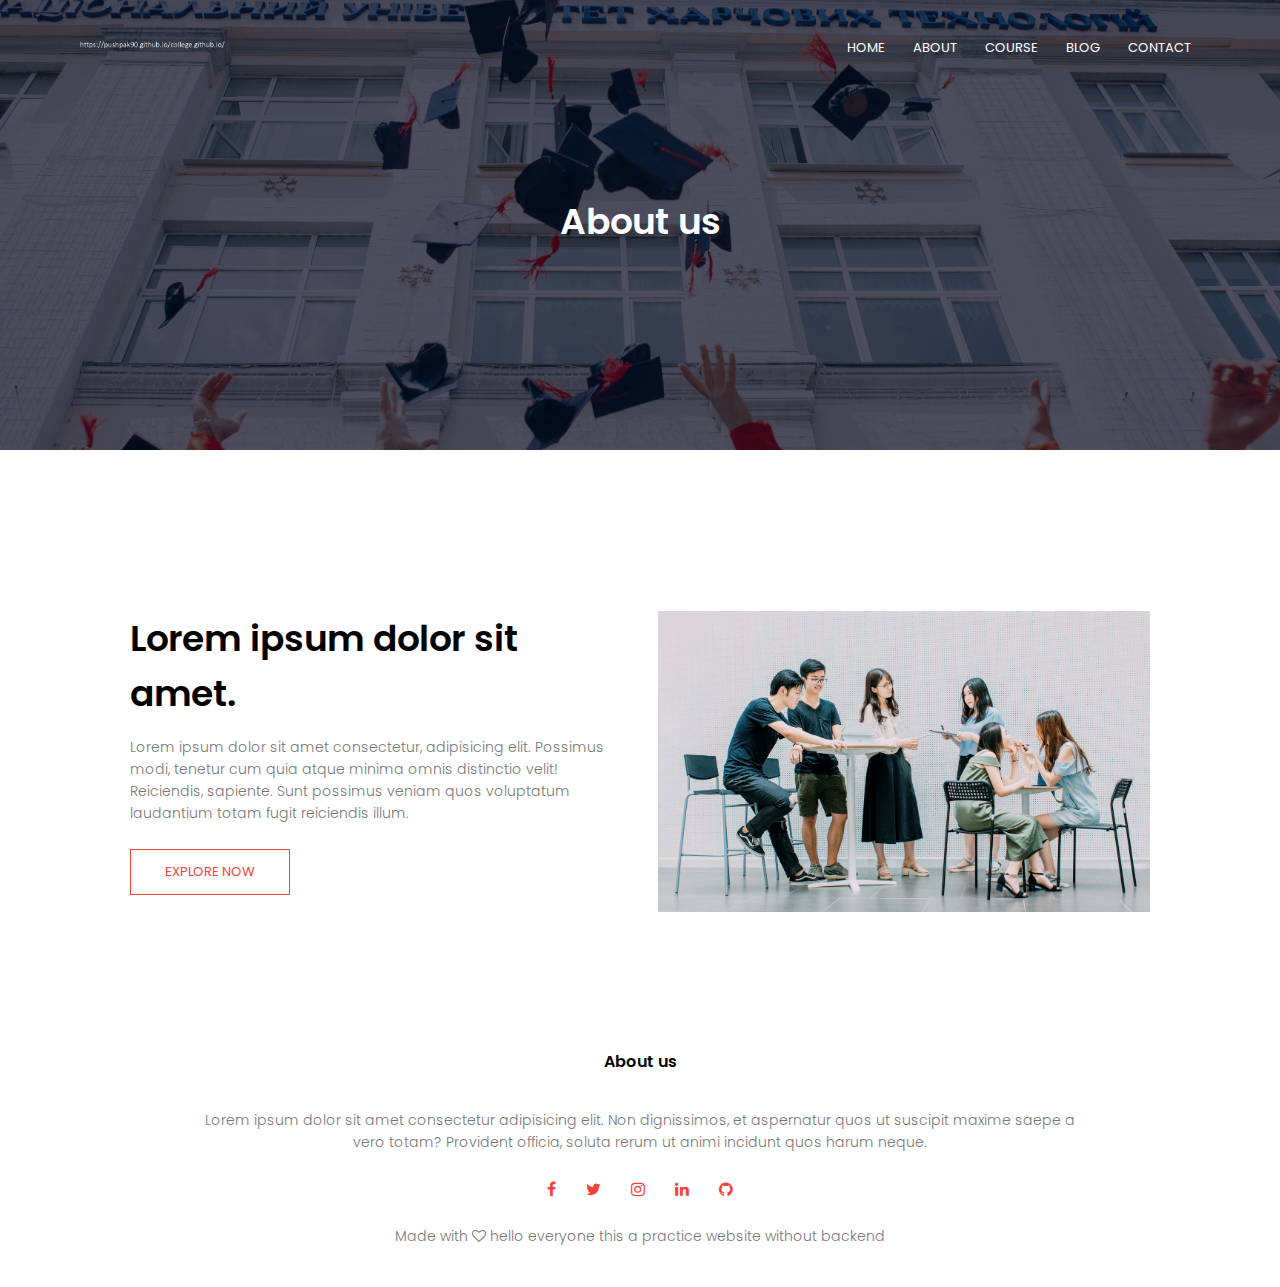
<file: about.html>
<!DOCTYPE html>
<html lang="en">

<head>
    <meta charset="UTF-8">
    <meta http-equiv="X-UA-Compatible" content="IE=edge">
    <meta name="viewport" content="width=device-width, initial-scale=1.0">
    <title>collage website</title>
    <link rel="stylesheet" href="style.css">
    <link rel="preconnect" href="https://fonts.googleapis.com">
    <link rel="preconnect" href="https://fonts.gstatic.com" crossorigin>
    <link href="https://fonts.googleapis.com/css2?family=Poppins:wght@100;200;300;400;600;700&display=swap" rel="stylesheet">
    <link rel="stylesheet" href="https://stackpath.bootstrapcdn.com/font-awesome/4.7.0/css/font-awesome.min.css">
</head>

<body>
    <section class="sub-header">
        <nav>
            <a href="index.html"><img src="img/logo.png" alt="logo"></a>
            <div class="nav-links" id="navLinks">
                <i class="fa fa-times" onclick="hideMenu()"></i>
                <ul>
                    <li><a href="./index.html">HOME</a></li>
                    <li><a href="./about.html">ABOUT</a></li>
                    <li><a href="./course.html">COURSE</a></li>
                    <li><a href="./blog.html">BLOG</a></li>
                    <li><a href="./contact.html">CONTACT</a></li>
                </ul>
            </div>
            <i class="fa fa-bars" onclick="showMenu()"></i>
        </nav>
        <h1>About us </h1>
    </section>
    <!---about us -->
    <section class="about-us">
        <div class="row">
            <div class="about-col">
                <h1>Lorem ipsum dolor sit amet.</h1>
                <p>Lorem ipsum dolor sit amet consectetur, adipisicing elit. Possimus modi, tenetur cum quia atque minima omnis distinctio velit! Reiciendis, sapiente. Sunt possimus veniam quos voluptatum laudantium totam fugit reiciendis illum.</p>
                <a href="" class="hero-btn red-btn">EXPLORE NOW</a>
            </div>
            <div class="about-col">
                <img src="img/about.jpg" alt="">
            </div>
        </div>
    </section>




    <!--footer-->
    <section class="footer">
        <h4>About us</h4>
        <p>Lorem ipsum dolor sit amet consectetur adipisicing elit. Non dignissimos, et aspernatur quos ut suscipit maxime saepe a <br>vero totam? Provident officia, soluta rerum ut animi incidunt quos harum neque.</p>
        <div class="icons">
            <i class="fa fa-facebook"></i>
            <i class="fa fa-twitter"></i>
            <i class="fa fa-instagram"></i>
            <i class="fa fa-linkedin"></i>
            <i class="fa fa-github"></i>
        </div>
        <p>Made with <i class="fa fa-heart-o"></i> hello everyone this a practice website without backend</p>
    </section>


    <!--javascript-->
    <script>
        var navLinks = document.getElementById("navLinks");

        function showMenu() {
            navLinks.style.right = "0";
        }

        function hideMenu() {
            navLinks.style.right = "-200px";
        }
    </script>
</body>

</html>
</file>
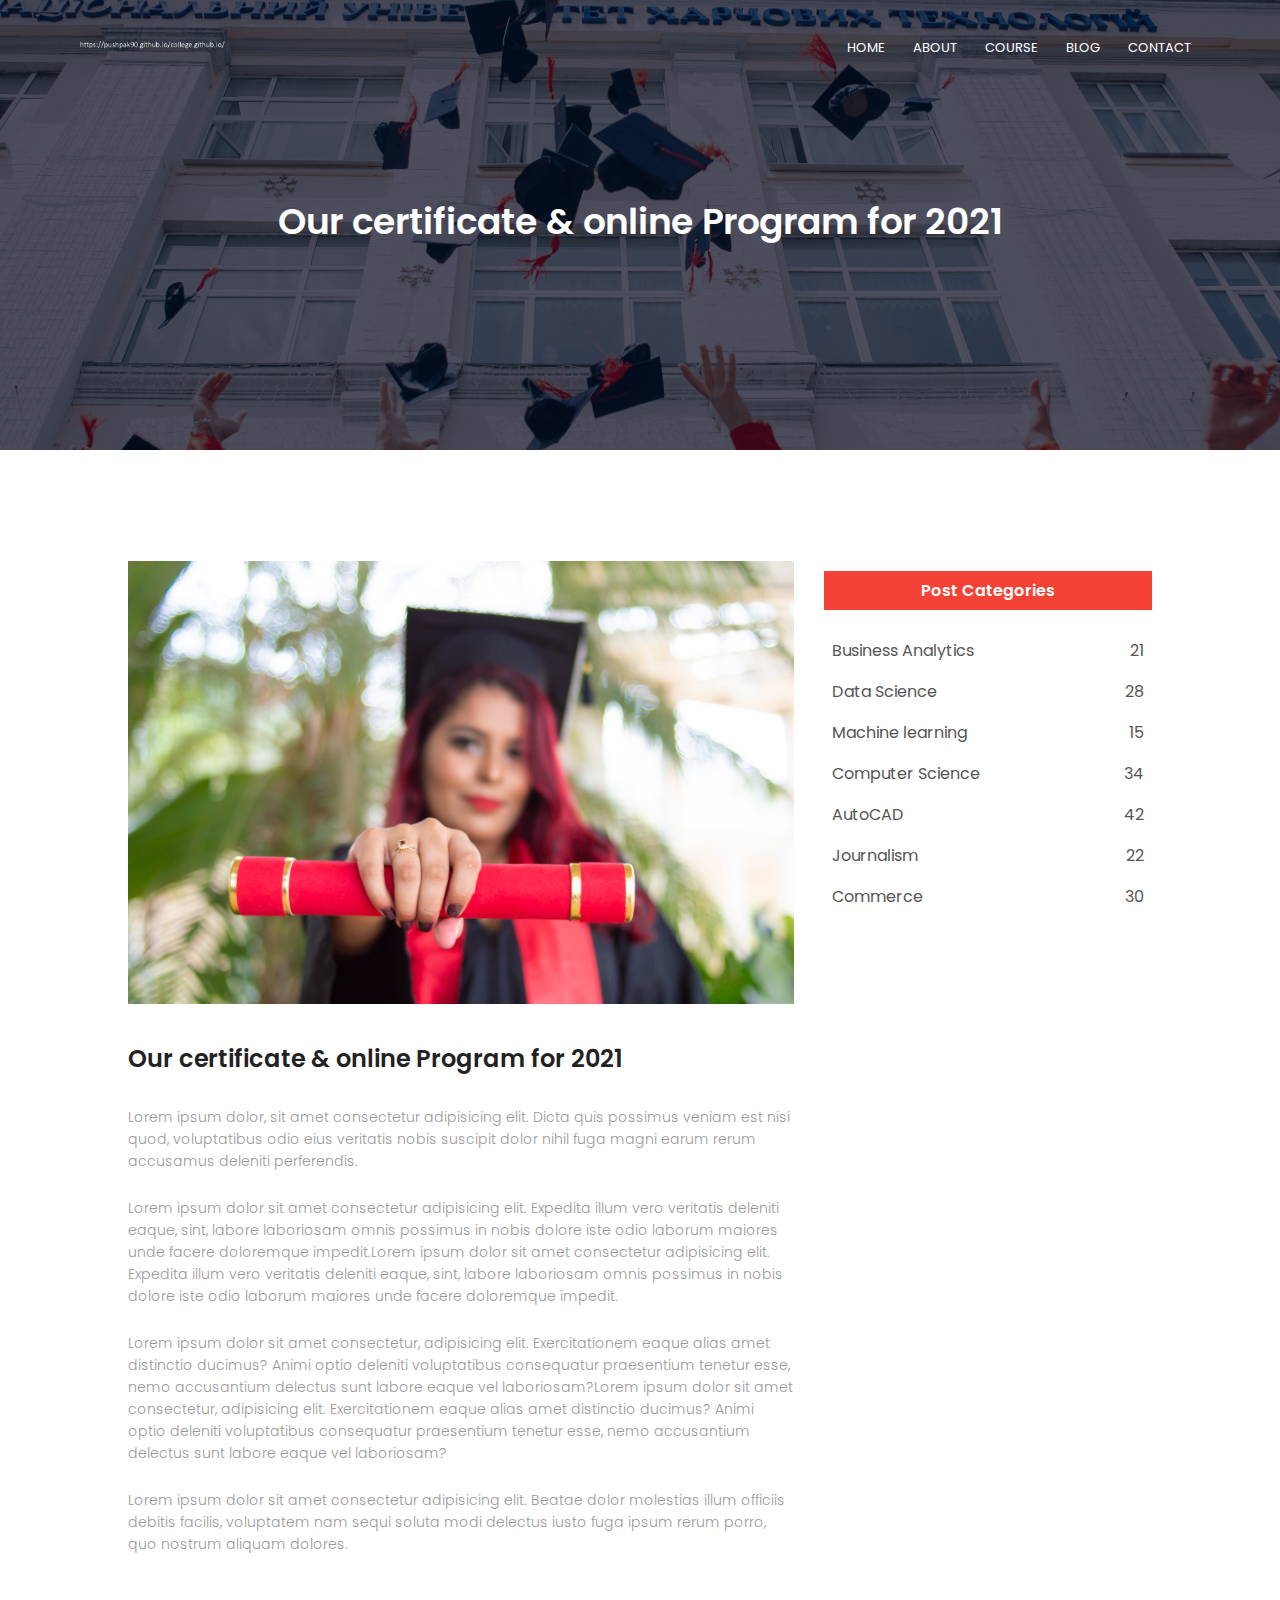
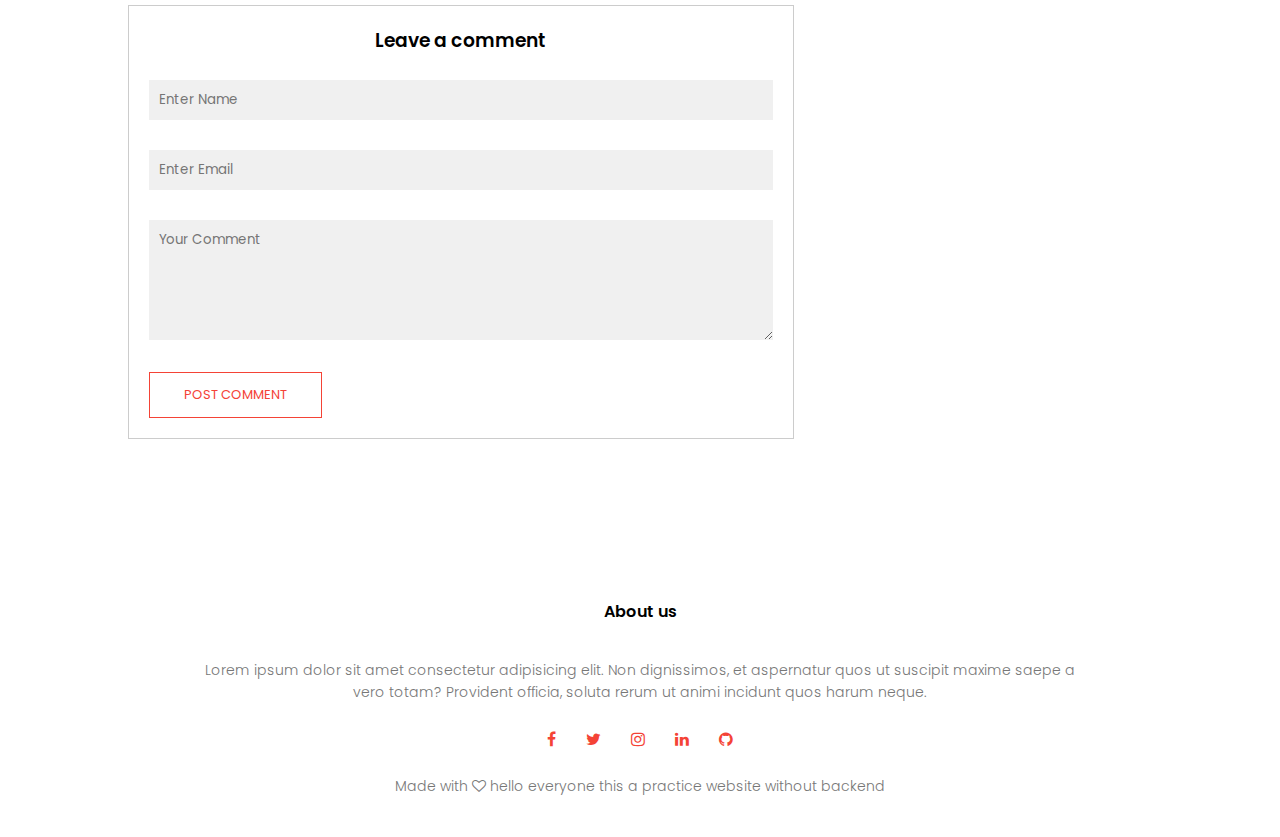
<file: blog.html>
<!DOCTYPE html>
<html lang="en">

<head>
    <meta charset="UTF-8">
    <meta http-equiv="X-UA-Compatible" content="IE=edge">
    <meta name="viewport" content="width=device-width, initial-scale=1.0">
    <title>collage website</title>
    <link rel="stylesheet" href="style.css">
    <link rel="preconnect" href="https://fonts.googleapis.com">
    <link rel="preconnect" href="https://fonts.gstatic.com" crossorigin>
    <link href="https://fonts.googleapis.com/css2?family=Poppins:wght@100;200;300;400;600;700&display=swap" rel="stylesheet">
    <link rel="stylesheet" href="https://stackpath.bootstrapcdn.com/font-awesome/4.7.0/css/font-awesome.min.css">
</head>

<body>
    <section class="sub-header">
        <nav>
            <a href="index.html"><img src="img/logo.png" alt="logo"></a>
            <div class="nav-links" id="navLinks">
                <i class="fa fa-times" onclick="hideMenu()"></i>
                <ul>
                    <li><a href="./index.html">HOME</a></li>
                    <li><a href="./about.html">ABOUT</a></li>
                    <li><a href="./course.html">COURSE</a></li>
                    <li><a href="./blog.html">BLOG</a></li>
                    <li><a href="./contact.html">CONTACT</a></li>
                </ul>
            </div>
            <i class="fa fa-bars" onclick="showMenu()"></i>
        </nav>
        <h1>Our certificate & online Program for 2021</h1>
    </section>

    <!---blog page content-->
    <section class="blog-content">
        <div class="row">
            <div class="blog-left">
                <img src="img/certificate.jpg" alt="">
                <h2>Our certificate & online Program for 2021</h2>
                <p>Lorem ipsum dolor, sit amet consectetur adipisicing elit. Dicta quis possimus veniam est nisi quod, voluptatibus odio eius veritatis nobis suscipit dolor nihil fuga magni earum rerum accusamus deleniti perferendis.</p>
                <br>
                <p>Lorem ipsum dolor sit amet consectetur adipisicing elit. Expedita illum vero veritatis deleniti eaque, sint, labore laboriosam omnis possimus in nobis dolore iste odio laborum maiores unde facere doloremque impedit.Lorem ipsum dolor sit
                    amet consectetur adipisicing elit. Expedita illum vero veritatis deleniti eaque, sint, labore laboriosam omnis possimus in nobis dolore iste odio laborum maiores unde facere doloremque impedit.</p>
                <br>
                <p>Lorem ipsum dolor sit amet consectetur, adipisicing elit. Exercitationem eaque alias amet distinctio ducimus? Animi optio deleniti voluptatibus consequatur praesentium tenetur esse, nemo accusantium delectus sunt labore eaque vel laboriosam?Lorem
                    ipsum dolor sit amet consectetur, adipisicing elit. Exercitationem eaque alias amet distinctio ducimus? Animi optio deleniti voluptatibus consequatur praesentium tenetur esse, nemo accusantium delectus sunt labore eaque vel laboriosam?</p>
                <br>
                <p>Lorem ipsum dolor sit amet consectetur adipisicing elit. Beatae dolor molestias illum officiis debitis facilis, voluptatem nam sequi soluta modi delectus iusto fuga ipsum rerum porro, quo nostrum aliquam dolores.</p>
                <div class="comment-box">
                    <h3>Leave a comment</h3>
                    <form action="" class="comment-form">
                        <input type="text" class="" placeholder="Enter Name">
                        <input type="email" class="" placeholder="Enter Email">
                        <textarea name="" id="" cols="" rows="5" placeholder="Your Comment"></textarea>
                        <button type="submit" class="hero-btn red-btn">POST COMMENT</button>
                    </form>
                </div>
            </div>
            <div class="blog-right">
                <h3>Post Categories</h3>
                <div>
                    <span>Business Analytics</span>
                    <span>21</span>
                </div>
                <div>
                    <span>Data Science</span>
                    <span>28</span>
                </div>
                <div>
                    <span>Machine learning</span>
                    <span>15</span>
                </div>
                <div>
                    <span>Computer Science</span>
                    <span>34</span>
                </div>
                <div>
                    <span>AutoCAD</span>
                    <span>42</span>
                </div>
                <div>
                    <span>Journalism</span>
                    <span>22</span>
                </div>
                <div>
                    <span>Commerce</span>
                    <span>30</span>
                </div>
            </div>
        </div>
    </section>

    <!--footer-->
    <section class="footer">
        <h4>About us</h4>
        <p>Lorem ipsum dolor sit amet consectetur adipisicing elit. Non dignissimos, et aspernatur quos ut suscipit maxime saepe a <br>vero totam? Provident officia, soluta rerum ut animi incidunt quos harum neque.</p>
        <div class="icons">
            <i class="fa fa-facebook"></i>
            <i class="fa fa-twitter"></i>
            <i class="fa fa-instagram"></i>
            <i class="fa fa-linkedin"></i>
            <i class="fa fa-github"></i>
        </div>
        <p>Made with <i class="fa fa-heart-o"></i> hello everyone this a practice website without backend</p>
    </section>


    <!--javascript-->
    <script>
        var navLinks = document.getElementById("navLinks");

        function showMenu() {
            navLinks.style.right = "0";
        }

        function hideMenu() {
            navLinks.style.right = "-200px";
        }
    </script>
</body>

</html>
</file>
<file: style.css>
* {
    margin: 0;
    padding: 0;
    font-family: 'Poppins', sans-serif;
}

.header {
    min-height: 100vh;
    width: 100%;
    background-image: linear-gradient(rgba(4, 9, 30, 0.7), rgba(4, 9, 30, 0.7)), url(img/st_john039s_college_199324-min.png);
    background-position: center;
    background-size: cover;
    position: relative;
}

nav {
    display: flex;
    padding: 2% 6%;
    justify-content: space-between;
    align-items: center;
}

nav img {
    width: 150px;
}

.nav-links {
    flex: 1;
    text-align: right;
}

.nav-links ul li {
    list-style: none;
    display: inline-block;
    padding: 8px 12px;
    position: relative;
}

.nav-links ul li a {
    color: white;
    text-decoration: none;
    font-size: 13px;
}

.nav-links ul li::after {
    content: '';
    width: 0%;
    height: 2px;
    background: #f44336;
    display: block;
    margin: auto;
    transition: 0.5s;
}

.nav-links ul li:hover::after {
    width: 100%;
}

.text-box {
    width: 90%;
    color: white;
    position: absolute;
    top: 50%;
    left: 50%;
    transform: translate(-50%, -50%);
    text-align: center;
}

.text-box h1 {
    font-size: 62px;
}

.text-box p {
    margin: 10px 0 40px;
    font-size: 14px;
    color: #fff;
}

.hero-btn {
    display: inline-block;
    text-decoration: none;
    color: white;
    border: 1px solid white;
    padding: 12px 34px;
    font-size: 13px;
    background: transparent;
    position: relative;
    cursor: pointer;
}

.hero-btn:hover {
    border: 1px solid #f44336;
    background: #f44336;
    transition: 1s;
}

nav .fa {
    display: none;
}

@media(max-width: 700px) {
    .text-box h1 {
        font-size: 20px;
    }
    .nav-links ul li {
        display: block;
    }
    .nav-links {
        position: fixed;
        background: #f44336;
        height: 100vh;
        width: 200px;
        top: 0;
        right: -200px;
        text-align: left;
        z-index: 2;
        transition: 0.5s;
    }
    nav .fa {
        display: block;
        color: #fff;
        margin: 10px;
        font-size: 22px;
        cursor: pointer;
    }
    .nav-links ul {
        padding: 30px;
    }
}


/*---course---*/

.course {
    width: 80%;
    margin: auto;
    text-align: center;
    padding-top: 100px;
}

h1 {
    font-size: 36px;
    font-weight: 600;
}

p {
    color: #777;
    font-size: 14px;
    font-weight: 300;
    line-height: 22px;
    padding: 10px;
}

.row {
    margin-top: 5%;
    display: flex;
    justify-content: space-between;
}

.course-col {
    flex-basis: 31%;
    background: #fff3f3;
    border-radius: 10px;
    margin-bottom: 5%;
    padding: 20px 12px;
    box-sizing: border-box;
    transition: 0.5s;
}

h3 {
    text-align: center;
    font-weight: 600;
    margin: 10px 0;
}

.course-col:hover {
    box-shadow: 0 0 20px 0px rgba(0, 0, 0, 0.2);
}

@media(max-width: 700px) {
    .row {
        flex-direction: column;
    }
}


/*--------------campus--------------*/

.campus {
    width: 80%;
    margin: auto;
    text-align: center;
    padding-top: 50px;
}

.campus-col {
    flex-basis: 32%;
    border-radius: 10px;
    margin-bottom: 30px;
    position: relative;
    overflow: hidden;
}

.campus-col img {
    width: 100%;
    display: block;
}

.layer {
    background: transparent;
    height: 100%;
    width: 100%;
    position: absolute;
    top: 0;
    left: 0;
    transition: 0.5s;
}

.layer:hover {
    background: rgba(226, 0, 0, 0.7);
}

.layer h3 {
    width: 100%;
    font-weight: 500;
    color: #fff;
    font-size: 26px;
    bottom: 0;
    left: 50%;
    transform: translateX(-50%);
    position: absolute;
    opacity: 0;
    transition: 0.5s;
}

.layer:hover h3 {
    bottom: 49%;
    opacity: 1;
}


/*----------facilities-----------*/

.facilities {
    width: 80%;
    margin: auto;
    text-align: center;
    padding-top: 100px;
}

.facilities-col {
    flex-basis: 31%;
    border-radius: 10px;
    margin-bottom: 5%;
    text-align: left;
}

.facilities-col img {
    width: 100%;
    border-radius: 10px;
}

.facilities-col p {
    padding: 0;
}

.facilities-col h3 {
    margin-top: 16px;
    margin-bottom: 15px;
    text-align: left;
}


/*-----testimonials-------*/

.testimonials {
    width: 80%;
    margin: auto;
    padding-top: 100px;
    text-align: center;
}

.testimonial-col {
    flex-basis: 44%;
    border-radius: 10px;
    margin-top: 5%;
    text-align: left;
    background: #fff3f3;
    padding: 25px;
    cursor: pointer;
    display: flex;
}

.testimonial-col img {
    height: 40px;
    margin-left: 5px;
    margin-right: 30px;
    border-radius: 50%;
}

.testimonial-col p {
    padding: 0;
}

.testimonial-col h3 {
    margin-top: 15px;
    text-align: left;
}

.testimonial-col .fa {
    color: #f44336;
}

@media(max-width: 700px) {
    .testimonial-col img {
        margin-left: 0px;
        margin-right: 15px;
    }
}


/*------call for action ---------*/

.cta {
    margin: 100px auto;
    width: 80%;
    background-image: linear-gradient(rgba(0, 0, 0, 0.7), rgba(0, 0, 0, 0.7)), url(img/banner2.jpg);
    background-position: center;
    background-size: cover;
    border-radius: 10px;
    text-align: center;
    padding: 100px 0;
}

.cta h1 {
    color: #fff;
    margin-bottom: 40px;
    padding: 0;
}

@media(max-width: 700px) {
    .cta h1 {
        font-size: 24px;
    }
}


/*---------footer----------*/

.footer {
    width: 100%;
    text-align: center;
    padding: 30px 0;
}

.footer h4 {
    margin-bottom: 25px;
    margin-top: 20px;
    font-weight: 600;
}

.icons .fa {
    color: #f44336;
    margin: 0 13px;
    cursor: pointer;
    padding: 18px 0;
}

.fa-heart-0 {
    color: #f44336;
}


/*-----------about us page------------------*/

.sub-header {
    height: 50vh;
    width: 100%;
    background-image: linear-gradient(rgba(4, 9, 30, 0.7), rgba(4, 9, 30, 0.7)), url(img/background.jpg);
    background-position: center;
    background-size: cover;
    text-align: center;
    color: white;
}

.sub-header h1 {
    margin-top: 100px;
}

.about-us {
    width: 80%;
    margin: auto;
    padding-top: 80px;
    padding-bottom: 50px;
}

.about-col {
    flex-basis: 48%;
    padding: 30px 2px;
}

.about-col img {
    width: 100%;
}

.about-col h1 {
    padding-top: 0;
}

.about-col p {
    padding: 15px 0 25px;
}

.red-btn {
    border: 1px solid #f44336;
    background: transparent;
    color: #f44336;
}

.red-btn:hover {
    color: #fff;
}


/*--------blog-content-----------*/

.blog-content {
    width: 80%;
    margin: auto;
    padding: 60px 0;
}

.blog-left {
    flex-basis: 65%;
}

.blog-left img {
    width: 100%;
}

.blog-left h2 {
    color: #222;
    font-weight: 600;
    margin: 30px 0;
}

.blog-left p {
    color: #999;
    padding: 0;
}

.blog-right {
    flex-basis: 32%;
}

.blog-right h3 {
    background: #f44336;
    color: #fff;
    padding: 7px 0;
    font-size: 16px;
    margin-bottom: 20px;
}

.blog-right div {
    display: flex;
    align-items: center;
    justify-content: space-between;
    color: #555;
    padding: 8px;
    box-sizing: border-box;
}

.comment-box {
    border: 1px solid #ccc;
    margin: 50px 0;
    padding: 10px 20px;
}

.comment-box h3 {
    text-align: center;
}

.comment-form input,
textarea {
    width: 100%;
    padding: 10px;
    margin: 15px 0;
    box-sizing: border-box;
    border: none;
    outline: none;
    background: #f0f0f0;
}

.comment-form button {
    margin: 10px 0;
}

@media(max-width: 700px) {
    .sub-header h1 {
        font-size: 24px;
    }
}


/*----contact us page ----*/

.location {
    width: 80%;
    margin: auto;
    padding: 80px 0;
}

.location iframe {
    width: 100%;
}

.contact-us {
    width: 80%;
    margin: auto;
}

.contact-col {
    flex-basis: 48%;
    margin-bottom: 30px;
}

.contact-col div {
    display: flex;
    align-items: center;
    margin-bottom: 40px;
}

.contact-col div .fa {
    font-size: 28px;
    color: #f44336;
    margin: 10px;
    margin-right: 30px;
}

.contact-col div p {
    padding: 0;
}

.contact-col div h5 {
    font-size: 20px;
    margin-bottom: 5px;
    color: #555;
    font-weight: 400;
}

.contact-col input,
.contact-col textarea {
    width: 100%;
    padding: 15px;
    margin-bottom: 17px;
    outline: none;
    border: 1px solid #ccc;
    box-sizing: border-box;
}
</file>
